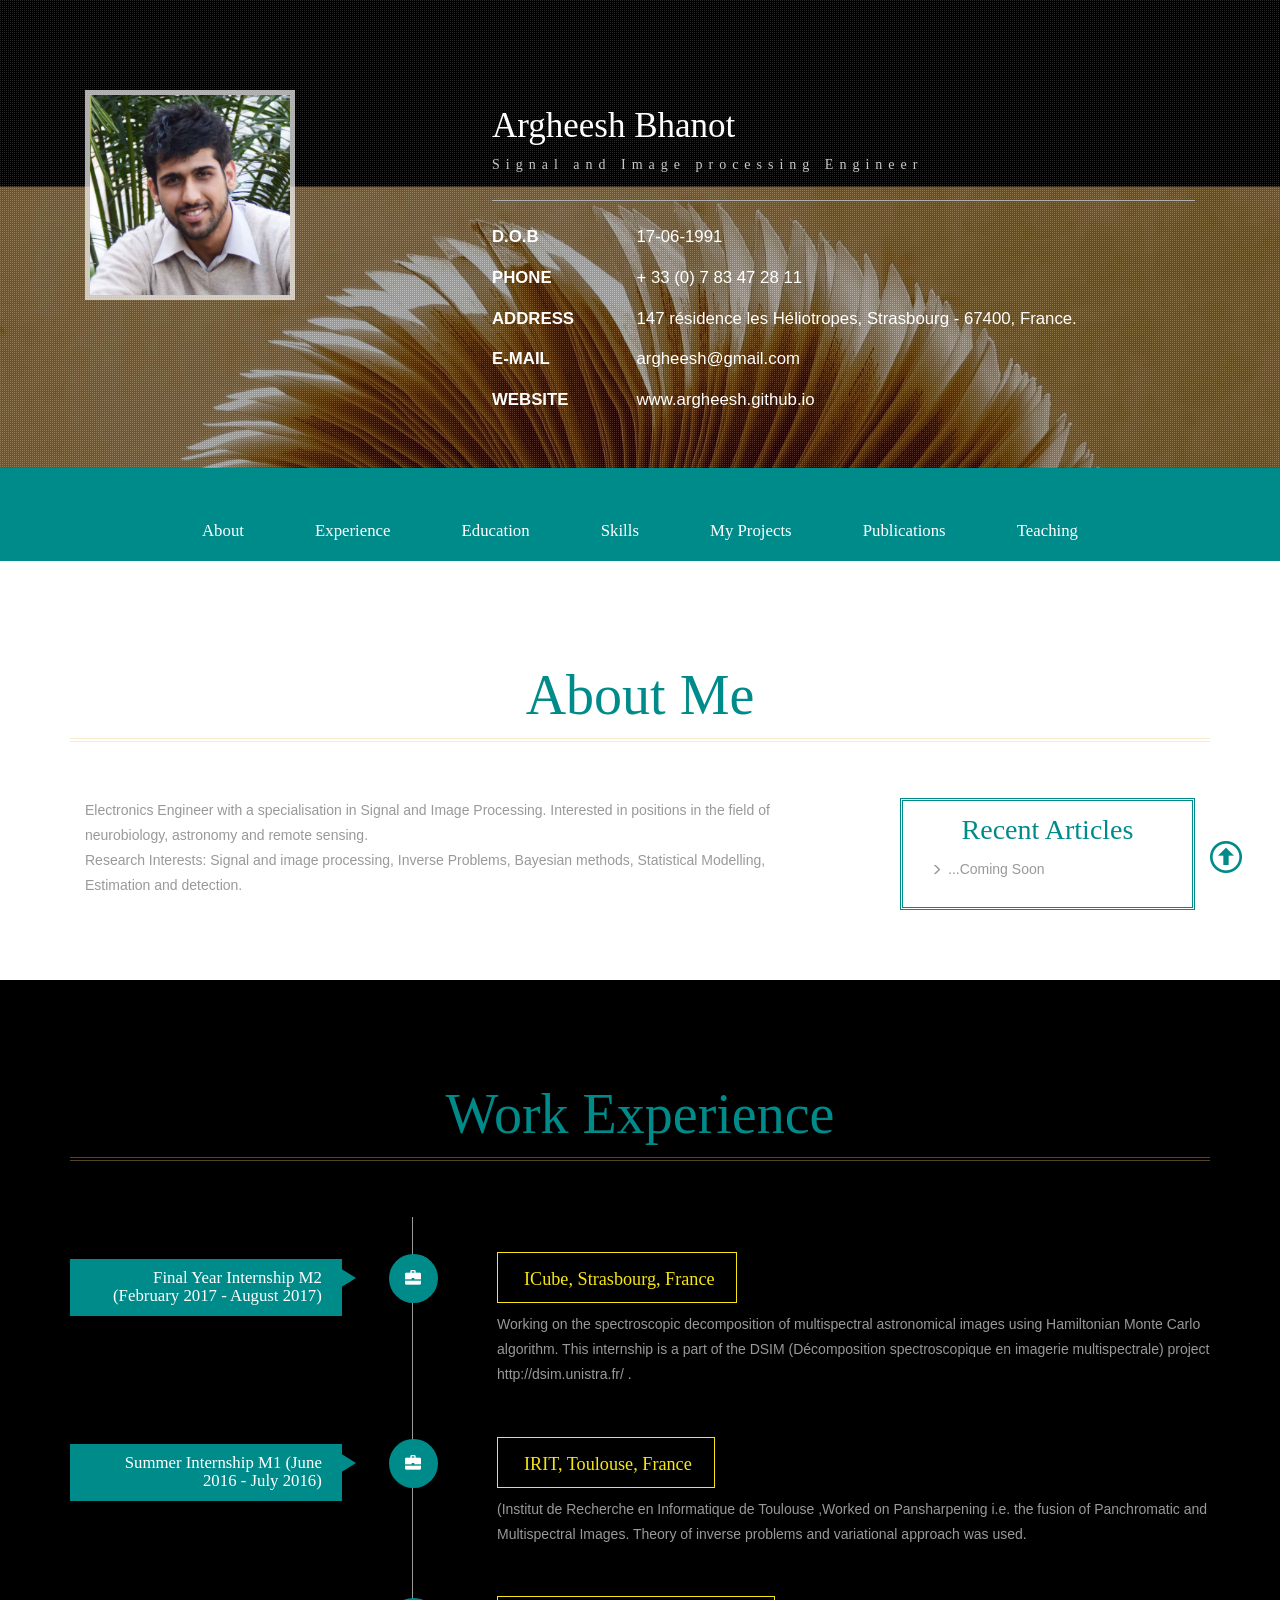
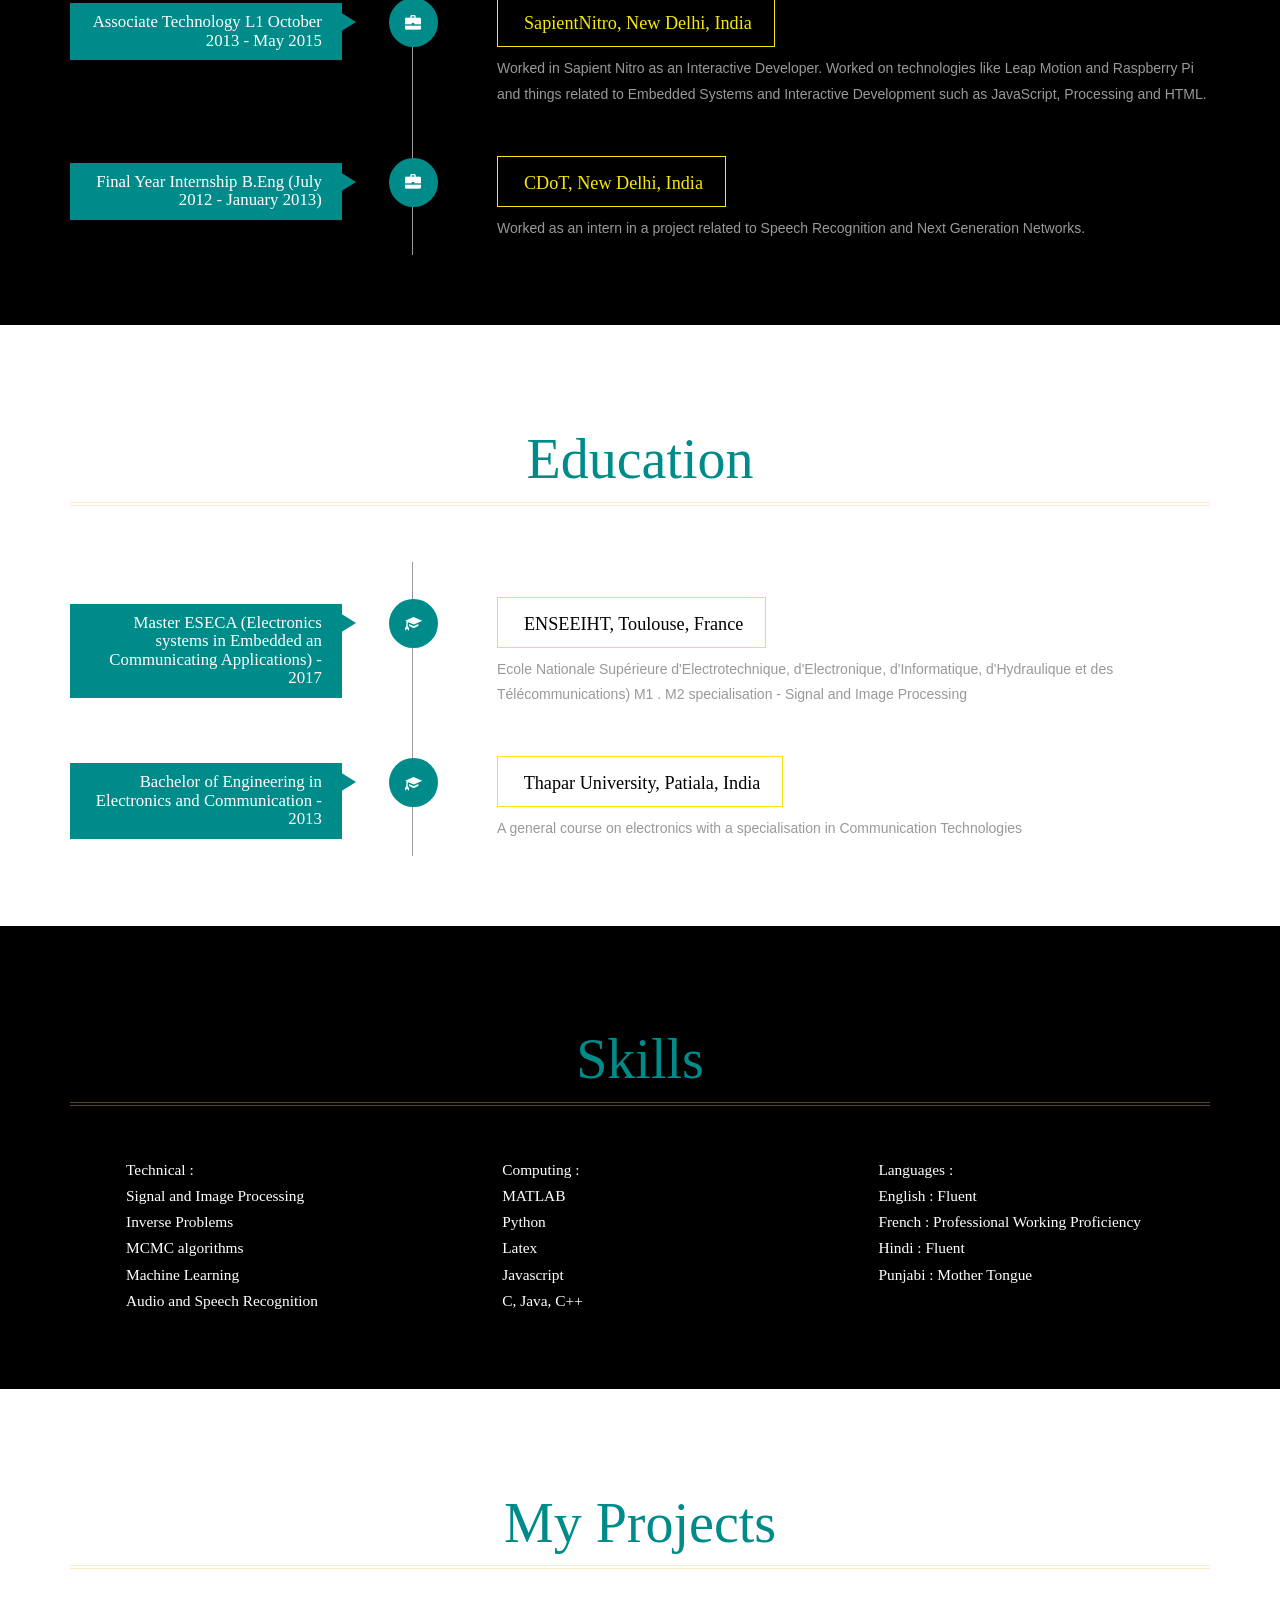
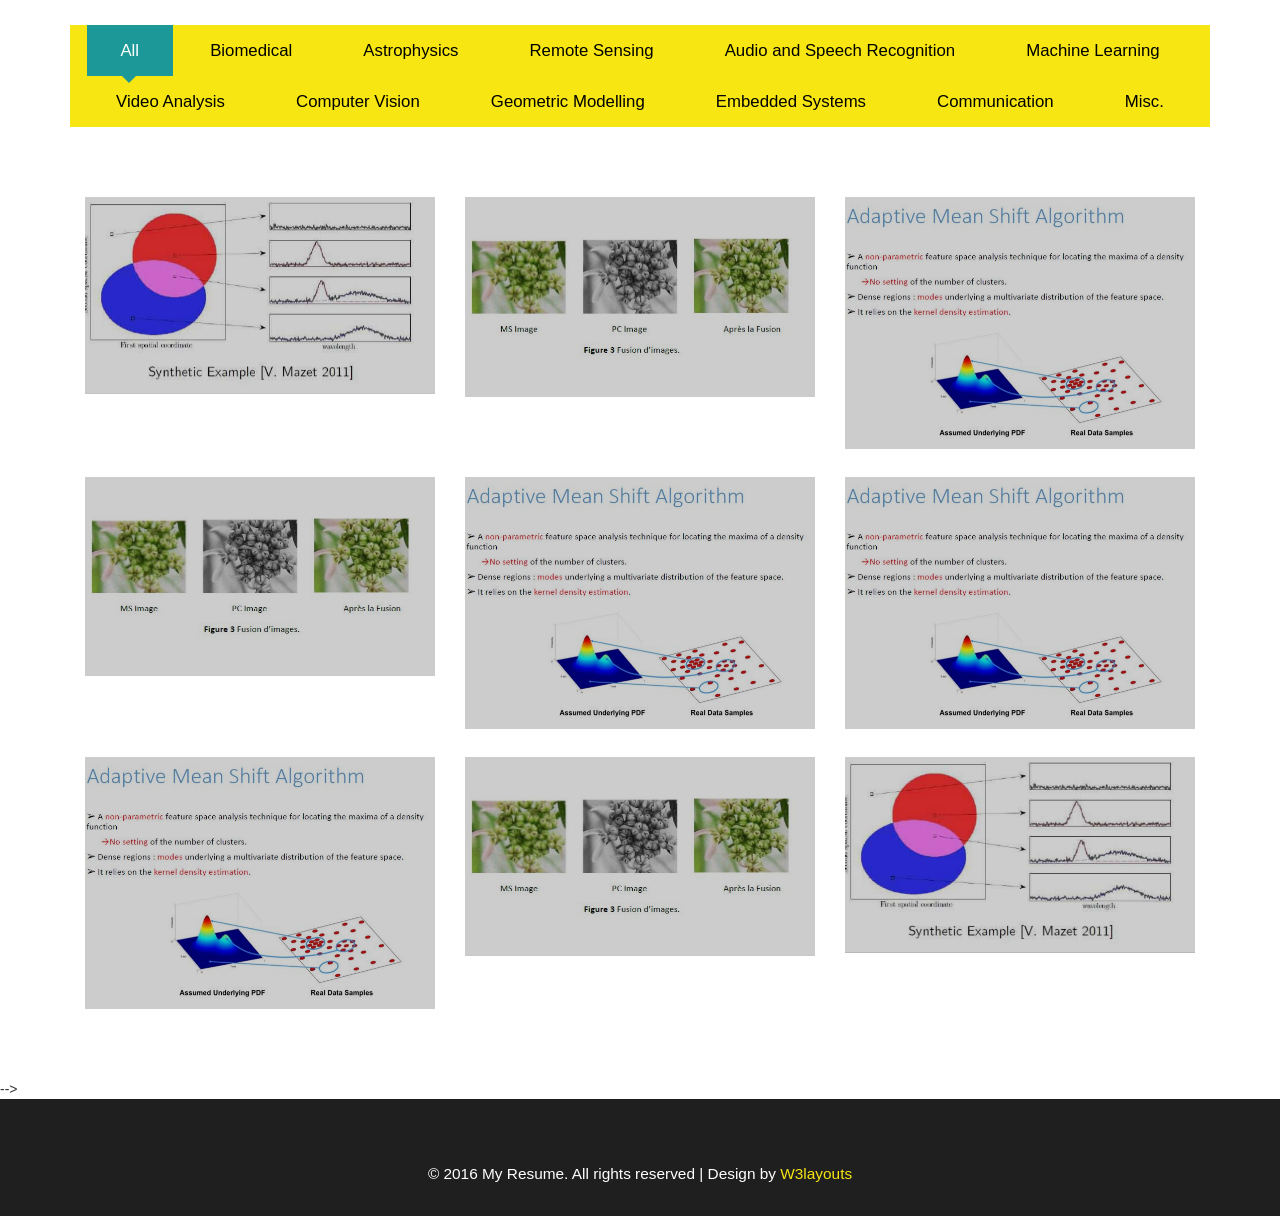
<file: index.html>
<!--
Author: W3layouts
Author URL: http://w3layouts.com
License: Creative Commons Attribution 3.0 Unported
License URL: http://creativecommons.org/licenses/by/3.0/
-->
<!DOCTYPE html>
<html><head>
<title>Argheesh Bhanot</title>
<!--mobile apps-->
<meta name="viewport" content="width=device-width, initial-scale=1">
<meta http-equiv="Content-Type" content="text/html; charset=utf-8">
<meta name="keywords" content="Resume Argheesh Bhanot">
<script type="application/x-javascript"> addEventListener("load", function() { setTimeout(hideURLbar, 0); }, false); function hideURLbar(){ window.scrollTo(0,1); } </script>
<!--mobile apps-->
<!--Custom Theme files-->
<link href="css/bootstrap.css" type="text/css" rel="stylesheet" media="all">
<link href="css/style.css" type="text/css" rel="stylesheet" media="all">
<link rel="stylesheet" href="css/swipebox.css">
<!--//Custom Theme files-->
<!--js-->
<script src="js/jquery-1.11.1.min.js"></script> 
<!-- //js -->
<!--web-fonts-->
<!-- <link href="//fonts.googleapis.com/css?family=Overlock:400,400italic,700,700italic,900,900italic" rel="stylesheet" type="text/css">
 --><!-- <link href="//fonts.googleapis.com/css?family=Roboto+Condensed:400,300,300italic,400italic,700,700italic" rel="stylesheet" type="text/css">
 --><!--//web-fonts-->
<!--start-smooth-scrolling-->
<script type="text/javascript" src="js/move-top.js"></script>
<!-- <script type="text/javascript" src="js/easing.js"></script>	
 --><script type="text/javascript">
		jQuery(document).ready(function($) {
			$(".scroll").click(function(event){		
				event.preventDefault();
				$('html,body').animate({scrollTop:$(this.hash).offset().top},1000);
			});
		});
</script>
<!--//end-smooth-scrolling-->
</head>
<body>
	<!--banner-->
	<div id="home" class="banner">
		<div class="banner-info">
			<div class="container">
				<div class="col-md-4 header-left">
					<img src="images/img1.JPG" alt="">
				</div>
				<div class="col-md-8 header-right">
					<h1>Argheesh Bhanot</h1>
					<h6>Signal and Image processing Engineer</h6>
					<ul class="address">
						<li>
							<ul class="address-text">
								<li><b>D.O.B</b></li>
								<li>17-06-1991</li>
							</ul>
						</li>
						<li>
							<ul class="address-text">
								<li><b>PHONE </b></li>
								<li>+ 33 (0) 7 83 47 28 11</li>
							</ul>
						</li>
						<li>
							<ul class="address-text">
								<li><b>ADDRESS </b></li>
								<li>147 résidence les Héliotropes, Strasbourg - 67400, France.</li>
							</ul>
						</li>
						<li>
							<ul class="address-text">
								<li><b>E-MAIL </b></li>
								<li><a href="mailto:argheesh@gmail.com"> argheesh@gmail.com</a></li>
							</ul>
						</li>
						<li>
							<ul class="address-text">
								<li><b>WEBSITE </b></li>
								<li><a href="http://argheesh.github.io">www.argheesh.github.io</a></li>
							</ul>
						</li>
					</ul>
				</div>
				<div class="clearfix"> </div>
			</div>
		</div>
	</div>
	<!--//banner-->
	<!--top-nav-->
	<div class="top-nav wow">
		<div class="container">
			<div class="navbar-header logo">
				<button type="button" class="navbar-toggle collapsed" data-toggle="collapse" data-target="#bs-example-navbar-collapse-1">
					Menu
				</button>
			</div>
			<!-- Collect the nav links, forms, and other content for toggling -->
			<div class="collapse navbar-collapse" id="bs-example-navbar-collapse-1">
				<div class="menu">
					<ul class="nav navbar">
						<li><a href="#about" class="scroll">About</a></li>
						<li><a href="#work" class="scroll">Experience</a></li>
						<li><a href="#education" class="scroll">Education</a></li>
						<li><a href="#skills" class="scroll">Skills</a></li>
						<li><a href="#projects" class="scroll">My Projects</a></li>
						<li><a href="/pages/publications.html" >Publications</a></li>
						<li><a href="/pages/teaching.html" >Teaching</a></li>
					</ul>
					<div class="clearfix"> </div>
				</div>
			</div>
		</div>
	</div>	
	<!--//top-nav-->
	<!--about-->
	<div id="about" class="about">
		<div class="container">
			<h3 class="title"> About Me</h3>
			<div class="col-md-8 about-left">
				<p> Electronics Engineer with a specialisation in Signal and Image Processing. Interested in positions in the field of neurobiology, astronomy and remote sensing. </p>
				<p>Research Interests: Signal and image processing, Inverse Problems, Bayesian methods, Statistical Modelling, Estimation and detection.</p>
			</div>
			<div class="col-md-4 about-right">
				<ul>
					<h5>Recent Articles</h5>
					<li><span class="glyphicon glyphicon-menu-right"></span>...Coming Soon</li>
				</ul>
				<div class="clearfix"> </div>
			</div>
			<div class="clearfix"> </div>
		</div>
	</div>
	<!--//about-->
	<!--work-experience-->
	<div id="work" class="work">
		<div class="container">
			<h3 class="title">Work Experience</h3>
			<div class="work-info"> 
				<div class="col-md-6 work-left" id = "col-md-6l"> 
					<h4>Final Year Internship M2 (February 2017 - August 2017)  </h4>
				</div>
				<div class="col-md-6 work-right" id = "col-md-6r"> 
					<h5><span class="glyphicon glyphicon-briefcase"> </span> ICube, Strasbourg, France</h5>
					<p>Working on the spectroscopic decomposition of multispectral astronomical images using Hamiltonian Monte Carlo algorithm. This internship is a part of the DSIM (Décomposition spectroscopique en imagerie multispectrale) project http://dsim.unistra.fr/ . </p>
				</div>
				<div class="clearfix"> </div>
			</div>
			<div class="work-info"> 
				<div class="col-md-6 work-left" id = "col-md-6l"> 
					<h4>Summer Internship M1 (June 2016 - July 2016) </h4>
				</div>
				<div class="col-md-6 work-right" id = "col-md-6r"> 
					<h5><span class="glyphicon glyphicon-briefcase"> </span> IRIT, Toulouse, France </h5>
					<p> (Institut de Recherche en Informatique de Toulouse ,Worked on Pansharpening i.e. the fusion of Panchromatic and Multispectral Images. Theory of inverse problems and variational approach was used. </p>
				</div>
				<div class="clearfix"> </div>
			</div>
			<div class="work-info"> 
				<div class="col-md-6 work-left" id = "col-md-6l"> 
					<h4>Associate Technology L1 October 2013 - May 2015 </h4>
				</div>
				<div class="col-md-6 work-right"  id = "col-md-6r"> 
					<h5><span class="glyphicon glyphicon-briefcase"> </span> SapientNitro, New Delhi, India </h5>
					<p>Worked in Sapient Nitro as an Interactive Developer. Worked on technologies like Leap Motion and Raspberry Pi and things related to Embedded Systems and Interactive Development such as JavaScript, Processing and HTML. </p>
				</div>
				<div class="clearfix"> </div>
			</div>
			<div class="work-info"> 
				<div class="col-md-6 work-left" id = "col-md-6l"> 
					<h4>Final Year Internship B.Eng (July 2012 - January 2013) </h4>
				</div>
				<div class="col-md-6 work-right"  id = "col-md-6r"> 
					<h5> <span class="glyphicon glyphicon-briefcase"></span> CDoT, New Delhi, India </h5>
					<p> Worked as an intern in a project related to Speech Recognition and Next Generation Networks. </p>
				</div>
				<div class="clearfix"> </div>
			</div>
		</div>
	</div>
	<!--//work-experience-->
	<!--education-->
	<div id="education" class="education">
		<div class="container">
			<h3 class="title">Education</h3>
			<div class="work-info"> 
				<div class="col-md-6 work-left" id = "col-md-6l"> 
					<h4>Master ESECA (Electronics systems in Embedded an Communicating Applications) - 2017</h4>
				</div>
				<div class="col-md-6 work-right"  id = "col-md-6r"> 
					<h5><span class="glyphicon glyphicon-education"> </span> ENSEEIHT, Toulouse, France </h5>
					<p> Ecole Nationale Supérieure d'Electrotechnique, d'Electronique, d'Informatique, d'Hydraulique et des Télécommunications) M1 . M2 specialisation - Signal and Image Processing </p>
				</div>
				<div class="clearfix"> </div>
			</div>
			<div class="work-info"> 
				<div class="col-md-6 work-left" id = "col-md-6l"> 
					<h4> Bachelor of Engineering in Electronics and Communication - 2013 </h4>
				</div>
				<div class="col-md-6 work-right"  id = "col-md-6r"> 
					<h5> <span class="glyphicon glyphicon-education"></span> Thapar University, Patiala, India</h5>
					<p>A general course on electronics with a specialisation in Communication Technologies</p>
				</div>
				<div class="clearfix"> </div>
			</div>
		</div>
	</div>
	<!--//education-->
	<!--skills-->
	<div id="skills" class="skills">
		<div class="container">
			<h3 class="title">Skills</h3>
			<div class="skills-info">
				<div class="col-md-6 bar-grids">
				
	 				<h6>Technical :</h6> 
						<h6>Signal and Image Processing</h6>
						<h6>Inverse Problems</h6>
						<h6>MCMC algorithms</h6>
						<h6>Machine Learning</h6>
						<h6>Audio and Speech Recognition</h6>
					
				
		<!--			<h6>Image Processing <span> 70% </span></h6>
					<div class="progress">
						<div class="progress-bar progress-bar-striped active" style="width: 70%">
						</div>
					</div>
					<h6>Embedded Systems<span>90% </span></h6>
					<div class="progress">
						<div class="progress-bar progress-bar-striped active" style="width: 90%">
						</div>
					</div>
					<h6>Inverse Problems <span> 75% </span></h6>
					<div class="progress">
						<div class="progress-bar progress-bar-striped active" style="width: 75%">
						</div>
					</div> -->
				</div>
				<div class="col-md-6 bar-grids">
		<!-- 			<h6>Matlab <span> 85% </span></h6>
					<div class="progress">
						<div class="progress-bar progress-bar-striped active" style="width: 85%">
						</div>
					</div>
					<h6>Python<span> 95% </span></h6>
					<div class="progress">
						<div class="progress-bar progress-bar-striped active" style="width: 95%">
						</div>
					</div>
					<h6>Javascript<span>80% </span></h6>
					<div class="progress">
						<div class="progress-bar progress-bar-striped active" style="width: 80%">
						</div>
					</div>
					<h6>Speech Processing<span> 60% </span></h6>
					<div class="progress">
						<div class="progress-bar progress-bar-striped active" style="width: 60%">
						</div>
					</div> -->
					<h6>Computing :</h6> 
						<h6>MATLAB</h6>
						<h6>Python</h6>
						<h6>Latex</h6>
						<h6>Javascript</h6>
						<h6>C, Java, C++</h6>
					
				</div>				
				<div class="col-md-6 bar-grids">
				<h6>Languages :</h6> 
						<h6>English : Fluent</h6>
						<h6>French : Professional Working Proficiency</h6>
						<h6>Hindi : Fluent</h6>
						<h6>Punjabi : Mother Tongue</h6>
					
				</div>
				<div class="clearfix"> </div>
			</div>
		</div>
	</div>
	<!--//education-->
	<!--portfolio-->
	<div id="projects" class="portfolio">
		<div class="container">
			<h3 class="title wow zoomInLeft animated" data-wow-delay=".5s">My Projects</h3>
			<div class="sap_tabs">			
				<div id="horizontalTab" style="display: block; width: 100%; margin: 0px;">
					<ul class="resp-tabs-list wow fadeInUp animated" data-wow-delay=".7s">
						<li class="resp-tab-item resp-tab-active" aria-controls="tab_item-0" role="tab"><span>All</span></li>
						<li class="resp-tab-item" aria-controls="tab_item-1" role="tab"><span>Biomedical</span></li>
						<li class="resp-tab-item" aria-controls="tab_item-2" role="tab"><span>Astrophysics</span></li>
						<li class="resp-tab-item" aria-controls="tab_item-3" role="tab"><span>Remote Sensing</span></li>
						<li class="resp-tab-item" aria-controls="tab_item-4" role="tab"><span>Audio and Speech Recognition</span></li>		
						<li class="resp-tab-item" aria-controls="tab_item-5" role="tab"><span>Machine Learning</span></li>						
						<li class="resp-tab-item" aria-controls="tab_item-6" role="tab"><span>Video Analysis</span></li>			
						<li class="resp-tab-item" aria-controls="tab_item-7" role="tab"><span>Computer Vision</span></li>				
						<li class="resp-tab-item" aria-controls="tab_item-8" role="tab"><span>Geometric Modelling</span></li>						
						<li class="resp-tab-item" aria-controls="tab_item=9" role="tab"><span>Embedded Systems</span></li>
						<li class="resp-tab-item" aria-controls="tab_item-10" role="tab"><span>Communication</span></li>
						<li class="resp-tab-item" aria-controls="tab_item-10" role="tab"><span>Misc.</span></li>
					</ul>	
					<div class="clearfix"> </div>	
					<div class="resp-tabs-container">
						<h2 class="resp-accordion resp-tab-active" role="tab" aria-controls="tab_item-0"><span class="resp-arrow"></span>All</h2><div class="tab-1 resp-tab-content resp-tab-content-active" style="display:block" aria-labelledby="tab_item-0">
							<div class="tab_img">
								<div class="col-md-4 portfolio-grids">
									<div class="grid">
										<a href="images/g1.JPG" class="swipebox" title="Lorem ipsum dolor sit amet, consectetur adipiscing elit. Duis maximus tortor diam, ac lobortis justo rutrum quis. Praesent non purus fermentum, eleifend velit non">
											<img src="images/g1.JPG" alt="" class="img-responsive">
											<div class="figcaption">
												<h3>My<span> Project</span></h3>
												<p>Details to be added...</p>
											</div>
										</a>	
									</div>
								</div>
								<div class="col-md-4 portfolio-grids">
									<div class="grid effect-sarah">
										<a href="images/g2.JPG" class="swipebox" title="Lorem ipsum dolor sit amet, consectetur adipiscing elit. Duis maximus tortor diam, ac lobortis justo rutrum quis. Praesent non purus fermentum, eleifend velit non">
											<img src="images/g2.JPG" alt="" class="img-responsive">
											<div class="figcaption">
												<h3>My<span> Project</span></h3>
												<p>Details to be added...</p>
											</div>
										</a>	
									</div>
								</div>
								<div class="col-md-4 portfolio-grids">
									<div class="grid">
										<a href="images/g3.JPG" class="swipebox" title="Lorem ipsum dolor sit amet, consectetur adipiscing elit. Duis maximus tortor diam, ac lobortis justo rutrum quis. Praesent non purus fermentum, eleifend velit non">
											<img src="images/g3.JPG" alt="" class="img-responsive">
											<div class="figcaption">
												<h3>My<span> Project</span></h3>
												<p>Details to be added...</p>
											</div>
										</a>	
									</div>
								</div>
								<div class="col-md-4 portfolio-grids">
									<div class="grid">
										<a href="images/g4.JPG" class="swipebox" title="Lorem ipsum dolor sit amet, consectetur adipiscing elit. Duis maximus tortor diam, ac lobortis justo rutrum quis. Praesent non purus fermentum, eleifend velit non">
											<img src="images/g4.JPG" alt="" class="img-responsive">
											<div class="figcaption">
												<h3>My<span> Project</span></h3>
												<p>Details to be added...</p>
											</div>
										</a>	
									</div>
								</div>
								<div class="col-md-4 portfolio-grids">
									<div class="grid">
										<a href="images/g5.JPG" class="swipebox" title="Lorem ipsum dolor sit amet, consectetur adipiscing elit. Duis maximus tortor diam, ac lobortis justo rutrum quis. Praesent non purus fermentum, eleifend velit non">
											<img src="images/g5.JPG" alt="" class="img-responsive">
											<div class="figcaption">
												<h3>My<span> Project</span></h3>
												<p>Details to be added...</p>
											</div>
										</a>	
									</div>
								</div>
								<div class="col-md-4 portfolio-grids">
									<div class="grid">
										<a href="images/g6.JPG" class="swipebox" title="Lorem ipsum dolor sit amet, consectetur adipiscing elit. Duis maximus tortor diam, ac lobortis justo rutrum quis. Praesent non purus fermentum, eleifend velit non">
											<img src="images/g6.JPG" alt="" class="img-responsive">
											<div class="figcaption">
												<h3>My<span> Project</span></h3>
												<p>Details to be added...</p>
											</div>
										</a>	
									</div>
								</div>
								<div class="col-md-4 portfolio-grids">
									<div class="grid">
										<a href="images/g7.JPG" class="swipebox" title="Lorem ipsum dolor sit amet, consectetur adipiscing elit. Duis maximus tortor diam, ac lobortis justo rutrum quis. Praesent non purus fermentum, eleifend velit non">
											<img src="images/g7.JPG" alt="" class="img-responsive">
											<div class="figcaption">
												<h3>My<span> Project</span></h3>
												<p>Details to be added...</p>
											</div>
										</a>	
									</div>
								</div>
								<div class="col-md-4 portfolio-grids">
									<div class="grid">
										<a href="images/g8.JPG" class="swipebox" title="Lorem ipsum dolor sit amet, consectetur adipiscing elit. Duis maximus tortor diam, ac lobortis justo rutrum quis. Praesent non purus fermentum, eleifend velit non">
											<img src="images/g8.JPG" alt="" class="img-responsive">
											<div class="figcaption">
												<h3>My<span> Project</span></h3>
												<p>Details to be added...</p>
											</div>
										</a>	
									</div>
								</div>
								<div class="col-md-4 portfolio-grids">
									<div class="grid">
										<a href="images/g9.JPG" class="swipebox" title="Lorem ipsum dolor sit amet, consectetur adipiscing elit. Duis maximus tortor diam, ac lobortis justo rutrum quis. Praesent non purus fermentum, eleifend velit non">
											<img src="images/g9.JPG" alt="" class="img-responsive">
											<div class="figcaption">
												<h3>My<span> Project</span></h3>
												<p>Details to be added...</p>
											</div>
										</a>	
									</div>
								</div>
								<div class="clearfix"> </div>
							</div>
						</div>
						<h2 class="resp-accordion" role="tab" aria-controls="tab_item-1"><span class="resp-arrow"></span>Html</h2><div class="tab-1 resp-tab-content" aria-labelledby="tab_item-1">
							<div class="tab_img">
								<div class="col-md-4 portfolio-grids">
									<div class="grid">
										<a href="images/g5.JPG" class="swipebox" title="Lorem ipsum dolor sit amet, consectetur adipiscing elit. Duis maximus tortor diam, ac lobortis justo rutrum quis. Praesent non purus fermentum, eleifend velit non">
											<img src="images/g5.JPG" alt="" class="img-responsive">
											<div class="figcaption">
												<h3>My<span> Project</span></h3>
												<p>Details to be added...</p>
											</div>
										</a>	
									</div>
								</div>
								<div class="col-md-4 portfolio-grids">
									<div class="grid">
										<a href="images/g6.JPG" class="swipebox" title="Lorem ipsum dolor sit amet, consectetur adipiscing elit. Duis maximus tortor diam, ac lobortis justo rutrum quis. Praesent non purus fermentum, eleifend velit non">
											<img src="images/g6.JPG" alt="" class="img-responsive">
											<div class="figcaption">
												<h3>My<span> Project</span></h3>
												<p>Details to be added...</p>
											</div>
										</a>	
									</div>
								</div>
								<div class="col-md-4 portfolio-grids">
									<div class="grid">
										<a href="images/g7.JPG" class="swipebox" title="Lorem ipsum dolor sit amet, consectetur adipiscing elit. Duis maximus tortor diam, ac lobortis justo rutrum quis. Praesent non purus fermentum, eleifend velit non">
											<img src="images/g7.JPG" alt="" class="img-responsive">
											<div class="figcaption">
												<h3>My<span> Project</span></h3>
												<p>Details to be added...</p>
											</div>
										</a>	
									</div>
								</div>
								<div class="clearfix"> </div>
							</div>
						</div>
						<h2 class="resp-accordion" role="tab" aria-controls="tab_item-2"><span class="resp-arrow"></span> Photoshop</h2><div class="tab-1 resp-tab-content" aria-labelledby="tab_item-2">
							<div class="tab_img">
								<div class="col-md-4 portfolio-grids">
									<div class="grid">
										<a href="images/g3.JPG" class="swipebox" title="Lorem ipsum dolor sit amet, consectetur adipiscing elit. Duis maximus tortor diam, ac lobortis justo rutrum quis. Praesent non purus fermentum, eleifend velit non">
											<img src="images/g3.JPG" alt="" class="img-responsive">
											<div class="figcaption">
												<h3>My<span> Project</span></h3>
												<p>Details to be added...</p>
											</div>
										</a>	
									</div>
								</div>
								<div class="col-md-4 portfolio-grids">
									<div class="grid">
										<a href="images/g1.JPG" class="swipebox" title="Lorem ipsum dolor sit amet, consectetur adipiscing elit. Duis maximus tortor diam, ac lobortis justo rutrum quis. Praesent non purus fermentum, eleifend velit non">
											<img src="images/g1.JPG" alt="" class="img-responsive">
											<div class="figcaption">
												<h3>My<span> Project</span></h3>
												<p>Details to be added...</p>
											</div>
										</a>	
									</div>
								</div>
								<div class="col-md-4 portfolio-grids">
									<div class="grid">
										<a href="images/g9.JPG" class="swipebox" title="Lorem ipsum dolor sit amet, consectetur adipiscing elit. Duis maximus tortor diam, ac lobortis justo rutrum quis. Praesent non purus fermentum, eleifend velit non">
											<img src="images/g9.JPG" alt="" class="img-responsive">
											<div class="figcaption">
												<h3>My<span> Project</span></h3>
												<p>Details to be added...</p>
											</div>
										</a>	
									</div>
								</div>
								<div class="clearfix"> </div>
							</div>
						</div>
						<h2 class="resp-accordion" role="tab" aria-controls="tab_item-3"><span class="resp-arrow"></span>Wordpress</h2><div class="tab-1 resp-tab-content" aria-labelledby="tab_item-3">
							<div class="tab_img">
								<div class="col-md-4 portfolio-grids">
									<div class="grid">
										<a href="images/g2.JPG" class="swipebox" title="Lorem ipsum dolor sit amet, consectetur adipiscing elit. Duis maximus tortor diam, ac lobortis justo rutrum quis. Praesent non purus fermentum, eleifend velit non">
											<img src="images/g2.JPG" alt="" class="img-responsive">
											<div class="figcaption">
												<h3>My<span> Project</span></h3>
												<p>Details to be added...</p>
											</div>
										</a>	
									</div>
								</div>
								<div class="col-md-4 portfolio-grids">
									<div class="grid">
										<a href="images/g4.JPG" class="swipebox" title="Lorem ipsum dolor sit amet, consectetur adipiscing elit. Duis maximus tortor diam, ac lobortis justo rutrum quis. Praesent non purus fermentum, eleifend velit non">
											<img src="images/g4.JPG" alt="" class="img-responsive">
											<div class="figcaption">
												<h3>My<span> Project</span></h3>
												<p>Details to be added...</p>
											</div>
										</a>	
									</div>
								</div>
								<div class="col-md-4 portfolio-grids">
									<div class="grid">
										<a href="images/g8.JPG" class="swipebox" title="Lorem ipsum dolor sit amet, consectetur adipiscing elit. Duis maximus tortor diam, ac lobortis justo rutrum quis. Praesent non purus fermentum, eleifend velit non">
											<img src="images/g8.JPG" alt="" class="img-responsive">
											<div class="figcaption">
												<h3>My<span> Project</span></h3>
												<p>Details to be added...</p>
											</div>
										</a>	
									</div>
								</div>
								<div class="clearfix"> </div>
							</div>
						</div>
					</div>
				</div>
			</div>
			<!--ResponsiveTabs-->
			<script src="js/easyResponsiveTabs.js" type="text/javascript"></script>
			<script type="text/javascript">
				$(document).ready(function () {
					$('#horizontalTab').easyResponsiveTabs({
						type: 'default', //Types: default, vertical, accordion           
						width: 'auto', //auto or any width like 600px
						fit: true   // 100% fit in a container
					});
				});		
			</script>
			<!--//ResponsiveTabs-->
			<!-- swipe box js -->
			<script src="js/jquery.swipebox.min.js"></script> 
				<script type="text/javascript">
					jQuery(function($) {
						$(".swipebox").swipebox();
					});
			</script>
			<!-- //swipe box js -->
		</div>
	</div>
	<!--//portfolio-->
	<!-- 
<!--contact -->
	<!-- <div class="welcome contact" id="contact">
		<div class="container">
			<h3 class="title">Contact Us</h3>
			<div class="contact-row">
				<div class="col-md-6 contact-left">
					<iframe src="https://www.google.com/maps/embed?pb=!1m18!1m12!1m3!1d250261.21285550427!2d-60.42919264432581!3d46.13039392716506!2m3!1f0!2f0!3f0!3m2!1i1024!2i768!4f13.1!3m3!1m2!1s0x4b67ef033cc4082f%3A0xbf0517bb7d9ecd34!2sNorth+Sydney%2C+NS%2C+Canada!5e0!3m2!1sen!2sin!4v1460613320469"></iframe>
				</div>
				<div class="col-md-6 contact-right">
					<div class="address-left">
						<p>756 global Place, North Sydney,<br> FA-2305,Canada </p>
					</div>
					<div class="address-right">
						<p>Call us :  +00 111 222 3333</p>
						<p>E-mail : <a href="mailto:info@example.com">mail@example.com</a></p>
					</div>
					<div class="clearfix"></div>
					<div class="contact-form">
						<form action="#" method="post">
							<input type="text" name="Name" placeholder="Name" required="">
							<input class="email" name="Email" type="text" placeholder="Email" required="">
							<input class="phone" name="phone" type="text" placeholder="Phone" required="">
							<textarea name="Message" placeholder="Message" required=""></textarea>
							<input type="submit" value="SUBMIT">
						</form>
					</div>
				</div>
				<div class="clearfix"></div>
			</div>
		</div>
	</div> -->
	<!--//contact --> -->
	<!--footer-->
	<div class="footer">
		<div class="container">
			<p>© 2016 My Resume. All rights reserved | Design by <a href="http://w3layouts.com">W3layouts</a></p>
		</div>
	</div>
	<!--//footer-->
	<!--smooth-scrolling-of-move-up-->
	<!-- <script type="text/javascript">
		$(document).ready(function() {
		
			var defaults = {
				containerID: 'toTop', // fading element id
				containerHoverID: 'toTopHover', // fading element hover id
				scrollSpeed: 1200,
				easingType: 'linear' 
			};
			
			$().UItoTop({ easingType: 'easeOutQuart' });
			
		});
	</script> -->
	<!--//smooth-scrolling-of-move-up-->
	<!-- Bootstrap core JavaScript
    ================================================== -->
    <!-- Placed at the end of the document so the pages load faster -->
<!--     <script src="js/bootstrap.js"></script>
 --> 
<a href="#" id="toTop" style="display: inline;"><span id="toTopHover"></span>To Top</a></body></html>
</file>
<file: css/style.css>
/*--
Author: W3layouts
Author URL: http://w3layouts.com
License: Creative Commons Attribution 3.0 Unported
License URL: http://creativecommons.org/licenses/by/3.0/
--*/
body{
	margin:0;
	font-family: 'Roboto Condensed', sans-serif;
	background: #fff;
}
body a{
	transition: 0.5s all;
	-webkit-transition: 0.5s all;
	-moz-transition: 0.5s all;
	-o-transition: 0.5s all;
	-ms-transition: 0.5s all;
	text-decoration:none;
}
h1,h2,h3,h4,h5,h6{
	margin:0;	
	font-family: 'Overlock', cursive;
}
p{
	margin:0;
}
ul,label{
	margin:0;
	padding:0;
}
body a:hover{
	text-decoration:none;
}
/*--baner--*/
.banner {
	background:url(../images/a.jpg)no-repeat center 0px;
	-webkit-background-size:cover;
	background-size:cover;
	-moz-background-size:cover;
	position: relative;
}
.banner-info{
	background: url(../images/dott.png)repeat 0px 0px;
	padding: 4em 0;
}
.header-left img {
    width: 60%;
    border: 5px solid rgba(255, 255, 255, 0.68);
}
.header-right {
    padding-left: 3em;
}
.header-right h1 {
    font-size: 2.5em;
    color: #fff;
    margin: 0.5em 0 0;
}
.header-right h2 {
    font-size: 1.2em;
    color: #000;
    background: #F3E000;
    display: inline-block;
    padding: .5em 1.5em;
    position: relative;
}
.header-right h2:before {
    width: 0;
    height: 0;
    position: absolute;
    content: '';
    bottom: -9px;
    left: 12px;
    border-style: solid;
    border-width: 10px 10px 0 10px;
    border-color: #F3E000 transparent transparent transparent;
}
.header-right h6 {
    font-size: 1em;
    color: #C7C7C7;
    margin-top: 0.8em;
    letter-spacing: 6px;
}
ul.address {
    margin-top: 2em;
    border-top: 1px solid #AFAFAF;
    padding-top: 0.5em;
}
ul.address li {
    display: block;
}
ul.address li ul.address-text li {
    display: inline-block;
    font-size: 1.2em;
    color: #fff;
    margin-top: 1em;
	font-weight: 100;
}
ul.address li ul.address-text li:nth-child(1){
	width: 20%;
}
ul.address li ul.address-text li a {
    color: #fff;
	text-decoration:none;
}
ul.address li ul.address-text li a:hover{
    color: #0FF;
}
/*--//banner-top--*/
/*--top-nav--*/
.top-nav {
    background: #008B8B;
}
.nav > li {
    display: inline-block;
}
ul.nav.navbar {
    margin: 0;
    text-align: center;
}
ul.nav.navbar li a {
    color: #fff;
    padding: 1em 2em;
    font-size: 1.2em;
    font-family: 'Overlock', cursive;
}
ul.nav.navbar li a:hover,ul.nav.navbar li a.active,ul.nav.navbar li a:focus{
    color: #008B8B;
    background: #fff;
	-webkit-transform: scale(0.8);
	-moz-transform: scale(0.8);
    transform: scale(0.8);
	-o-transform: scale(0.8);
	-ms-transform: scale(0.8);
}
/*--//top-nav--*/
/*--about--*/
.about,.work,.education,.skills,.portfolio,.contact{
	padding:6em 0;
}
h3.title {
    font-size: 4em;
    text-align: center;
    color: #008B8B;
    border-bottom: 4px double rgba(247, 197, 106, 0.35);
    padding-bottom: 0.2em;
	margin-bottom: 1em;
}
p {
    font-size: 1em;
    color: #999;
    line-height: 1.8em;
}
.about-right {
    padding-left: 5em;
}
.about-right ul {
    border: 3px double #008B8B;
    padding: 1em 2em;
}
.about-right h5 {
    font-size: 2em;
    text-align: center;
    color: #008B8B;
}
.about-right ul li {
    display: block;
    color: #999;
    margin: 1em 0;
	font-size:1em;
}
.about-right ul li span.glyphicon {
    font-size: 0.8em;
	margin-right: 6px;
}
/*--//about--*/
/*--work--*/
.work {
    background: #000;
}
.work-left {
    text-align: right;
    padding: 3em 5em 0 0;
}
.work-right {
    border-left: 1px solid #999;
    padding: 2.5em 0 2em 6em;
}
.work-info h4 {
    font-size: 1.2em;
    background: darkcyan;
    display: inline-block;
    padding: .6em 1.2em;
    color: #fff;
	position:relative;
}
.work-info h4:before {
    width: 0;
    height: 0;
    position: absolute;
	/*-- w3layouts --*/
    content: '';
    top: 9px;
    right: -14px;
    border-style: solid;
    border-width: 10px 0 10px 16px;
    border-color: transparent transparent transparent rgb(0, 139, 139);
}
.work-info h5 {
    font-size: 1.3em;
    color: #F7E612;
    margin-bottom: .5em;
    border: 1px solid #F7E612;
    display: inline-block;
    padding: 0 1.2em;
}
.work-info h5 span.glyphicon {
    font-size: 0.9em;
    color: #fff;
    background: #008B8B;
    padding: 1em;
    -webkit-border-radius: 70%;
    -moz-border-radius: 70%;
    border-radius: 70%;
    -webkit-transition: .5s all;
    -moz-transition: .5s all;
    transition: .5s all;
    -webkit-transform: scale(1);
    -moz-transform: scale(1);
    transform: scale(1);
    -o-transform: scale(1);
    -ms-transform: scale(1);
}
.work-right h5 span.glyphicon {
    margin-right: 5em;
    margin-left: -8em;
}
.work-left2 h5 span.glyphicon {
    margin-left: 4em;
    margin-right: -7.3em;
    z-index: 9;
}
.work-right.work-right2 {
    min-height: 210px;
    float: right;
}
.work-right.work-right2 h4:before {
    left: -14px;
	-webkit-transform: rotate(180deg);
	-moz-transform: rotate(180deg);
	/*-- agileits --*/
    transform: rotate(180deg);
	-o-transform: rotate(180deg);
	-ms-transform: rotate(180deg);
}
.work-right.work-right2 h4 {
    margin-top: 0.8em;
}
.work-info:hover h5 span.glyphicon {
    color: #F7E612;
	-webkit-transform: scale(1.2);
	-moz-transform: scale(1.2);
    transform: scale(1.2);
	-o-transform: scale(1.2);
	-ms-transform: scale(1.2);
}
/*--//work--*/
/*--education--*/
.education .work-info h5 {
    color: #000;
}
/*--//education--*/
/*--skills--*/
.skills{
	background:#000;
}
.bar-grids {
    padding: 0 4em;
}
.progress {
    height: 10px;
    margin-bottom: 2.2em;
    background-color: #2F2C06;
}
.progress-bar { 
    background-color: #766E04;
}
.bar-grids h6 {
    font-size: 1.1em;
    color: #fff;
    margin-bottom: 0.6em;
}
.bar-grids h6 span {
    float: right;
    font-size: 0.9em;
}
/*--//skills--*/
/*--portfolio--*/
/*--SAP--*/
ul.resp-tabs-list {  
/*-- w3layouts --*/
background: #F7E612;
}
.sap_tabs{
	clear:both;
	padding: 0;
}
.tab_box{
	background:#fd926d;
	padding: 2em;
}
.top1{
	margin-top: 2%;
}
.resp-tabs-list {
    list-style: none;
    margin: 0 auto 3em;
    text-align: center;
}
.resp-tab-item {
    color: #000;
    font-size: 1.2em;
    cursor: pointer;
    display: inline-block;
    list-style: none;
    outline: none;
    -webkit-transition: all 0.5s;
    -moz-transition: all 0.5s;
    -ms-transition: all 0.5s;
    -o-transition: all 0.5s;
    transition: all 0.5s;
    padding: 0.8em 2em;
    font-weight: 400;
	position:relative;
}
.resp-tab-item:hover{
    color: #1D9898;
}
.resp-tab-active,.resp-tab-active:hover{
    text-shadow: none;
    color: #fff;
    background: #1D9898;
}
.resp-tab-active:before {
    width: 0;
    height: 0;
    position: absolute;
    content: '';
    bottom: -7px;
    left: 41%;
	/*-- agileits --*/
    border-style: solid;
    border-width: 7px 7px 0 7px;
    border-color: #1D9898 transparent transparent transparent;
}
.resp-tabs-container {
	padding: 0px;
	clear: left;	
}
h2.resp-accordion {
	cursor: pointer;
	padding: 5px;
	display: none;
}
.resp-tab-content {
	display: none;
}
.resp-content-active, .resp-accordion-active {
   display: block;
}
/*--//SAP--*/
/*--img-hover--*/
.portfolio-grids {
    margin-top: 2em;
}
.grid {
	position: relative;
	overflow:hidden;
	background: #000;
}
.grid img {
	opacity: 0.8;
}
.grid .figcaption {
    padding: 2em 2.5em;
    color: #fff;
    -webkit-backface-visibility: hidden;
    backface-visibility: hidden;
}
.grid .figcaption::before,
.grid .figcaption::after {
	pointer-events: none;
}

.grid .figcaption{
	position: absolute;
	top: 0;
	left: 0;
	width: 100%;
	height: 100%;
}

/* Anchor will cover the whole item by default */

.grid img {
	max-width: none;
	width: 100%;
	width: -webkit-calc(100% + 20px);
	width: calc(100% + 20px);
	-webkit-transition: opacity 0.35s, -webkit-transform 0.35s;
	-moz-transition: opacity 0.35s, -moz-transform 0.35s;
	transition: opacity 0.35s, transform 0.35s;
	-webkit-transform: translate3d(-10px,0,0);
	-moz-transform: translate3d(-10px,0,0);
	transform: translate3d(-10px,0,0);
	-o-transform: translate3d(-10px,0,0);
	-ms-transform: translate3d(-10px,0,0);
	-webkit-backface-visibility: hidden;
	backface-visibility: hidden;
}
.grid:hover img {
	-moz-opacity: 0.5;
	opacity: 0.5;
	-webkit-transform: translate3d(0,0,0);
	-moz-transform: translate3d(0,0,0);
	transform: translate3d(0,0,0);
	-o-transform: translate3d(0,0,0);
	-ms-transform: translate3d(0,0,0);	
}
.grid .figcaption {
	text-align: left;
}
.grid h3 {
    position: relative;
    overflow: hidden;
    padding: 0.5em 0;
	-moz-opacity: 0;
    opacity: 0;
    text-transform: uppercase;
    font-size: 2em;
    color: #fff;
}
.grid h3 span {
    font-weight: 800;
    margin-left: 5px;
}
.grid h3::after {
	position: absolute;
	bottom: 0;
	left: 0;
	width: 100%;
	height: 2px;
	background: #fff;
	content: '';
	-webkit-transition: -webkit-transform 0.35s;
	-moz-transition: transform 0.35s;
	transition: transform 0.35s;
	-webkit-transform: translate3d(-100%,0,0);
	-moz-transform: translate3d(-100%,0,0);
	transform: translate3d(-100%,0,0);
	-o-transform: translate3d(-100%,0,0);
	-ms-transform: translate3d(-100%,0,0);
}
.grid:hover h3::after {
	-webkit-transform: translate3d(0,0,0);
	-moz-transform: translate3d(0,0,0);
	transform: translate3d(0,0,0);
	-o-transform: translate3d(0,0,0);
	-ms-transform: translate3d(0,0,0);
}
.grid:hover h3 {
	-moz-opacity:1;
	opacity:1;
}
.grid p {
    padding: 1em 0 0;
	-moz-opacity:1;
    opacity: 0;
    -webkit-transition: opacity 0.35s, -webkit-transform 0.35s;
	-moz-transition: opacity 0.35s, transform 0.35s;
    transition: opacity 0.35s, transform 0.35s;
    -webkit-transform: translate3d(100%,0,0);
	-moz-transform: translate3d(100%,0,0);
    transform: translate3d(100%,0,0);
	-o-transform: translate3d(100%,0,0);
	-ms-transform: translate3d(100%,0,0);
    color: #fff;
    letter-spacing: 2px;
}
.grid:hover p {
	-moz-opacity: 1;
	opacity: 1;
	-webkit-transform: translate3d(0,0,0);
	-moz-transform: translate3d(0,0,0);
	transform: translate3d(0,0,0);
	-o-transform: translate3d(0,0,0);
	-ms-transform: translate3d(0,0,0);
}
/*--//portfolio--*/
/*--contact--*/
.contact{
	background:#000;
}
.contact-left iframe {
    width: 100%;
    min-height: 29.5em;
    border: none;
}
.contact-form h5 {
    font-size: 2em;
    color: #333;
}
.address-left {
    float: left;
    width: 41%;
	position: relative;
}
.address-right {
    float: right;
    width: 46%;
}
.contact p {
    color: #fff;
    font-weight: 300;
}
.contact p a {
    color: #fff;
}
.contact p a:hover{
    color: #F7E612;
}
.address-left:after {
    content: '';
    width: 1px;
    height: 100%;
    background: #ccc;
    position: absolute;
    top: 0;
    right: -17px;
}
.contact-form input[type="text"] {
    width: 49%;
    color: #fff;
    background: none;
    outline: none;
    font-size: 1em;
    padding: .8em 1em;
    border: 1px solid #8C8C8C;
    -webkit-appearance: none;
    display: inline-block;
}
.contact-form input[type="text"].email {
    margin: 3em 0 1em 0.5em;
}
.contact-form input[type="text"].phone {
    width: 100%;
    margin-bottom: 1em;
}
.contact-form textarea {
    width: 100%;
    background: none;
    color: #fff;
    font-size: 1em;
    outline: none;
    padding: .8em 1em;
    border: 1px solid #8C8C8C;
    min-height: 10em;
    -webkit-appearance: none;
}
.contact-form input[type="submit"] {
    outline: none;
    color: #fff;
    padding: 0.6em 1em;
    font-size: 1.1em;
    margin: 1em 0 0 0;
    -webkit-appearance: none;
    background: #008B8B;
    border: 2px solid #008B8B;
    transition: 0.5s all;
    -webkit-transition: 0.5s all;
    transition: 0.5s all;
    -moz-transition: 0.5s all;
    width: 100%;
}
.contact-form input[type="submit"]:hover {
    background: none;
    color: #008B8B;
}
::-webkit-input-placeholder {
	color:#fff !important;
}

:-moz-placeholder { /* Firefox 18- */
	color:#fff !important; 
}

::-moz-placeholder {  /* Firefox 19+ */
	color:#fff !important;
}

:-ms-input-placeholder {  
	color:#fff !important;
}
/*--//contact--*/
/*--footer--*/
.footer {
    padding: 2em 0;
    text-align: center;
    background: #1F1F1F;
}
.footer p {
    color: #fff;
	font-size: 1.1em;
}
.footer p a{
    color: #F7E612;
}
.footer p a:hover{
    color: #fff;
}
/*--//footer--*/
/*--slider-up-arrow--*/
#toTop {
	display: none;
	text-decoration: none;
	position: fixed;
	bottom: 3%;
	right: 3%;
	overflow: hidden;
	width: 32px;
	height: 32px;
	border: none;
	text-indent: 100%;
	background: url("../images/move-up.png") no-repeat 0px 0px;
	z-index:999;
}
#toTopHover {
	width: 32px;
	height: 32px;
	display: block;
	overflow: hidden;
	float: right;
	opacity: 0;
	-moz-opacity: 0;
	filter: alpha(opacity=0);
}
/*--//slider-up-arrow--*/
/*---- responsive-design -----*/
@media(max-width:1366px){
.about,.work,.education,.skills,.portfolio,.contact {
    padding: 5em 0;
}
.work-right.work-right2 {
    min-height: 200px;
}
.work-right {
    padding: 2.5em 0 1em 6em;
}
}
@media(max-width:1080px){
.header-left {
    padding: 0;
}
ul.address {
    margin-top: 1em;
}
ul.address li ul.address-text li {
    margin-top: 0.8em;
}
.about, .work, .education, .skills, .portfolio, .contact {
    padding: 4em 0;
}
h3.title {
    font-size: 3.6em;
	margin-bottom: 0.8em;
}
.about-right {
    padding-left: 1em;
}
.work-right {
    padding: 2.5em 0 0.5em 6em;
}
.resp-tabs-list {
    margin: 0 auto 1.5em;
}
.contact-form input[type="text"] {
    width: 48.8%;
}
}
@media(max-width:1024px){
.header-right h1 {
    font-size: 2.3em;
}
}
@media(max-width:991px){
.banner-info {
    padding: 3.5em 0;
}
.header-left {
    float: left;
    width: 40%;
}
.header-right {
    padding-left: 2em;
    float: right;
    width: 60%;
    padding-right: 0;
}
.header-right h2 {
    font-size: 1em;
}
.header-right h1 {
    font-size: 2em;
}
.header-right h6 {
    font-size: 0.9em;
    margin-top: 0.6em;
    letter-spacing: 5px;
}
ul.address li ul.address-text li {
    font-size: 1.1em;
}
ul.nav.navbar li a {
    padding: 1em 1.5em;
}
h3.title {
    font-size: 3.5em;
    margin-bottom: 0.6em;
}
.about-left {
    float: left;
    width: 65%;
	padding-left: 0;
}
.about-right {
    float: right;
    width: 35%;
    padding: 0;
}
.about-right ul {
    border-width: 3px;
    padding: 1em;
}
.work-left {
    padding: 2em 4em 0 0;
    float: left;
    width: 50%;
}
.work-right {
    padding: 2em 0 0.5em 5em;
    float: right;
    width: 50%;
}
.work-right h5 span.glyphicon {
    margin-right: 5em;
    margin-left: -7.3em;
}
.work-info h5 {
    font-size: 1.2em;
    padding: 0 1em;
}
.work-left2 h5 span.glyphicon {
    margin-left: 3.4em;
    margin-right: -6.4em;
}
.work-right.work-right2 {
    min-height: 220px;
}
.bar-grids {
    padding: 0 2em;
    float: left;
    width: 33%;
}
.portfolio-grids {
    margin-top: 1em;
    width: 33.33%;
    padding: 0 .5em;
	float: left;
}
.grid .figcaption {
    padding: 1em 1.5em;
}
.grid h3 {
    font-size: 1.5em;
}
.grid p {
    letter-spacing: 1px;
}
.contact-left iframe {
    width: 100%;
    min-height: 20em;
    border: none;
}
.contact-right {
    margin-top: 2em;
}
.contact-form input[type="text"].email {
    margin: 2em 0 1em 0.5em;
}
}
@media(max-width:800px){
.about, .work, .education, .skills, .portfolio, .contact {
    padding: 3em 0;
}
h3.title {
    font-size: 3.3em;
    margin-bottom: 0.6em;
}
#swipebox-title {
    font-size: 0.9em;
}
}
@media(max-width:768px){
.banner-info {
    padding: 3em 0;
}
}
@media(max-width:767px){
.navbar-toggle {
    float: none;
    width: 100%;
    text-align: center;
    margin: 0;
    font-size: 1.3em;
    color: #fff;
}
.nav > li {
    display: block;
}
ul.nav.navbar li a {
    padding: 0.8em 1.5em;
    font-size: 1.1em;
}
}
@media(max-width:640px){
.header-right h2 {
    font-size: 0.9em;
}
.header-right h2:before {
    bottom: -7px;
    left: 9px;
    border-width: 7px 7px 0 7px;
}
ul.address li ul.address-text li {
    font-size: 1em;
}
.header-right h6 {
    font-size: 0.85em;
}
ul.address {
    margin-top: 0.5em;
}
.banner-info {
    padding: 2em 0;
}
.about, .work, .education, .skills, .portfolio, .contact {
    padding: 2em 0;
}
h3.title {
    font-size: 2.8em;
    margin-bottom: 0.5em;
}
.about-left {
    float: none;
    width: 100%;
    padding: 0;
}
.about-right {
    float: none;
    width: 100%;
    margin-top: 1em;
}
.work-right.work-right2 {
    min-height: 235px;
}
.bar-grids {
    padding: 0 1.5em;
}
.bar-grids h6 {
    font-size: 1em;
}
.progress {
    margin-bottom: 2em;
}
.resp-tab-item {
    font-size: 1.1em;
    padding: 0.6em 2em;
}
.contact-left iframe {
    min-height: 17em;
}
.contact-left {
    padding: 0;
}
.contact-right {
    margin-top: 1em;
	padding: 0;
}
.contact-form input[type="text"] {
    padding: .6em 1em;
}
.footer {
    padding: 1.5em 0;
}
}
@media(max-width:480px){
.header-left {
    float: none;
    width: 40%;
    margin: 0 auto;
}
.header-right {
    float: none;
    width: 100%;
}
h3.title {
    font-size: 2.5em;
}
p {
    font-size: 0.9em;
}
.work-info h4 {
    font-size: 1em;
}
.work-info h4:before {
    right: -10px;
    border-width: 7px 0 7px 10px;
}
.work-info h5 {
    font-size: 1em;
}
.work-left {
    padding: 1em 3em 0 0;
}
.work-right {
    padding: 1em 0 0.5em 3em;
}
.work-right h5 span.glyphicon {
    margin-right: 3em;
    margin-left: -6em;
}
.work-right.work-right2 h4:before {
    left: -10px;
}
.work-left2 h5 span.glyphicon {
    margin-left: 3em;
    margin-right: -6.2em;
}
.bar-grids {
    padding: 0 1em;
    float: none;
    width: 100%;
}
.progress {
    margin-bottom: 1.5em;
}
.portfolio-grids {
    width: 50%;
}
.grid .figcaption {
    padding: 0.5em 1em;
}
.grid p {
    letter-spacing: 0px;
    padding: .5em 0 0;
}
.contact-form input[type="submit"] {
    font-size: 1em;
}
.footer p {
    font-size: 1em;
}
}
@media(max-width:414px){
.work-right.work-right2 {
    min-height: 260px;
}
.resp-tab-item {
    font-size: 1em;
    padding: 0.6em 1.3em;
}
.portfolio-grids {
    width: 100%;
    float: none;
    padding: 0;
}
.contact-form input[type="text"] {
    width: 100%;
    margin-top: 1em;
}
.contact-form input[type="text"].email {
    margin: 1em 0 0 0;
}
.address-left {
    width: 45%;
}
.address-right {
    width: 42%;
}
.contact-form textarea {
    min-height: 8em;
}
}
@media(max-width:375px){
.header-right {
    padding-left: 0;
}
.work-left {
    width: 100%;
    text-align: left;
	padding: 1em 0 0 0;
}
.work-right {
    padding: 1em 0 0.5em 2em;
    width: 95%;
	border: none;
}
.work-right h5 span.glyphicon {
    margin-right: 2em;
    margin-left: -5em;
}
.work-right.work-right2 {
    min-height: inherit;
    padding: 0;
}
.resp-tab-item {
    padding: 0.6em 1em;
}
.resp-tab-active:before {
    bottom: -5px;
    left: 37%;
    border-width: 5px 5px 0 5px;
}
.resp-tabs-list {
    margin: 0 auto 0.5em;
}
.address-left,.address-right{
    width: 100%;
    float: none;
}
.contact-left iframe {
    min-height: 13em;
}
.address-left:after {
    right: 0;
    width: 0px;
}
.contact-form input[type="submit"] {
    font-size: 0.9em;
}
}
@media(max-width:320px){
.banner-info {
    padding: 1em 0;
}
.header-left {
    width: 50%;
}
.header-right h1 {
    font-size: 1.8em;
}
.header-right h6 {
    letter-spacing: 1px;
}
ul.address li ul.address-text li {
    font-size: 0.9em;
}
ul.address li ul.address-text li:nth-child(1) {
    width: 25%;
}
ul.nav.navbar li a {
    padding: 0.6em 1.5em;
    font-size: 1em;
}
.about, .work, .education, .skills, .portfolio, .contact {
    padding: 1em 0;
}
h3.title {
    font-size: 2em;
}
.progress {
    height: 7px;
}
.bar-grids {
    padding: 0;
}
.bar-grids h6 {
    font-size: 0.9em;
}
.resp-tab-item {
    padding: 0.6em 1em;
    font-size: 0.9em;
}
.contact-form input[type="text"] {
    font-size: 0.9em;
}
.contact-form textarea {
    font-size: 0.9em;
}

}
/*--//responsive-design---*/
</file>
<file: css/swipebox.css>
/*! Swipebox v1.2.8 | Constantin Saguin csag.co | MIT License | github.com/brutaldesign/swipebox */
html.swipebox-html.swipebox-touch {
  overflow: hidden !important;
}

#swipebox-overlay img {
  border: none !important;
}

#swipebox-overlay {
  width: 100%;
  height: 100%;
  position: fixed;
  top: 0;
  left: 0;
  z-index: 99999 !important;
  overflow: hidden;
  -webkit-user-select: none;
  -moz-user-select: none;
  -ms-user-select: none;
  user-select: none;
}

#swipebox-container {
  position: relative;
  width: 100%;
  height: 100%;
}

#swipebox-slider {
  -webkit-transition: -webkit-transform 0.4s ease;
  transition: transform 0.4s ease;
  height: 100%;
  left: 0;
  top: 0;
  width: 100%;
  white-space: nowrap;
  position: absolute;
  display: none;
  cursor: pointer;
}
#swipebox-slider .slide {
  height: 100%;
  width: 100%;
  line-height: 1px;
  text-align: center;
  display: inline-block;
}
#swipebox-slider .slide:before {
  content: "";
  display: inline-block;
  height: 43%;
  width: 1px;
  margin-right: -1px;
}
#swipebox-slider .slide img, #swipebox-slider .slide .swipebox-video-container {
  display: inline-block;
  max-height: 100%;
  max-width: 100%;
  margin: 0;
  padding: 0;
  width: auto;
  height: auto;
  vertical-align: middle;
}
#swipebox-slider .slide .swipebox-video-container {
  background: none;
  max-width: 1140px;
  max-height: 100%;
  width: 100%;
  padding: 5%;
  -webkit-box-sizing: border-box;
  box-sizing: border-box;
  -moz-box-sizing: border-box;
}
#swipebox-slider .slide .swipebox-video-container .swipebox-video {
  width: 100%;
  height: 0;
  padding-bottom: 56.25%;
  overflow: hidden;
  position: relative;
}
#swipebox-slider .slide .swipebox-video-container .swipebox-video iframe {
  width: 100% !important;
  height: 100% !important;
  position: absolute;
  top: 0;
  left: 0;
}
#swipebox-slider .slide-loading {
  background: url(../images/loader.gif) no-repeat center center;
}

#swipebox-bottom-bar,
#swipebox-top-bar {
  -webkit-transition: 0.5s all;
  transition: 0.5s all;
  -moz-transition: 0.5s all;
  position: absolute;
  left: 0;
  z-index: 999;
  height: 50px;
  width: 100%;
}

#swipebox-bottom-bar {
  bottom: -50px;
}
#swipebox-bottom-bar.visible-bars {
  -webkit-transform: translate3d(0, -50px, 0);
  transform: translate3d(0, -50px, 0);
  -moz-transform: translate3d(0, -50px, 0);
  -o-transform: translate3d(0, -50px, 0);
  -ms-transform: translate3d(0, -50px, 0);
}

#swipebox-top-bar {
    bottom: 22%;
}
#swipebox-title {
    display: block;
    width: 45%;
    text-align: center;
    margin: 0 auto !important;
}

#swipebox-prev,
#swipebox-next,
#swipebox-close {
  background-image: url(../images/icons.png);
  background-repeat: no-repeat;
  border: none !important;
  text-decoration: none !important;
  cursor: pointer;
  width: 50px;
  height: 50px;
  top: 0;
}

#swipebox-arrows {
  display: block;
  margin: 0 auto;
  width: 100%;
  height: 50px;
}

#swipebox-prev {
  background-position: -32px 13px;
  float: left;
}

#swipebox-next {
  background-position: -78px 13px;
  float: right;
}

#swipebox-close {
	right: 50px;
	top: 12px;
	position: absolute;
	z-index: 9999;
	background-position: 15px 12px;
}
.swipebox-no-close-button #swipebox-close {
  display: none;
}

#swipebox-prev.disabled,
#swipebox-next.disabled {
  opacity: 0.3;
}

.swipebox-no-touch #swipebox-overlay.rightSpring #swipebox-slider {
  -webkit-animation: rightSpring 0.3s;
  animation: rightSpring 0.3s;
  -moz-animation: rightSpring 0.3s;
}
.swipebox-no-touch #swipebox-overlay.leftSpring #swipebox-slider {
  -webkit-animation: leftSpring 0.3s;
  animation: leftSpring 0.3s;
  -moz-animation: leftSpring 0.3s;
}

.swipebox-touch #swipebox-container:before, .swipebox-touch #swipebox-container:after {
  -webkit-backface-visibility: hidden;
  backface-visibility: hidden;
  -webkit-transition: all .3s ease;
  transition: all .3s ease;
  -moz-transition: all .3s ease;
  content: ' ';
  position: absolute;
  z-index: 999;
  top: 0;
  height: 100%;
  width: 20px;
  opacity: 0;
}
.swipebox-touch #swipebox-container:before {
  left: 0;
  -webkit-box-shadow: inset 10px 0px 10px -8px #656565;
  box-shadow: inset 10px 0px 10px -8px #656565;
  -moz-box-shadow: inset 10px 0px 10px -8px #656565;
}
.swipebox-touch #swipebox-container:after {
  right: 0;
  -webkit-box-shadow: inset -10px 0px 10px -8px #656565;
  box-shadow: inset -10px 0px 10px -8px #656565;
  -moz-box-shadow: inset -10px 0px 10px -8px #656565;
}
.swipebox-touch #swipebox-overlay.leftSpringTouch #swipebox-container:before {
  opacity: 1;
}
.swipebox-touch #swipebox-overlay.rightSpringTouch #swipebox-container:after {
  opacity: 1;
}

@-webkit-keyframes rightSpring {
  0% {
    left: 0;
  }

  50% {
    left: -30px;
  }

  100% {
    left: 0;
  }
}

@keyframes rightSpring {
  0% {
    left: 0;
  }

  50% {
    left: -30px;
  }

  100% {
    left: 0;
  }
}
@-webkit-keyframes leftSpring {
  0% {
    left: 0;
  }

  50% {
    left: 30px;
  }

  100% {
    left: 0;
  }
}
@keyframes leftSpring {
  0% {
    left: 0;
  }

  50% {
    left: 30px;
  }

  100% {
    left: 0;
  }
}
@media screen and (min-width: 800px) {
  #swipebox-close {
    right: 50px;
	top: 12px;
  }

  #swipebox-arrows {
    width: 80%;
    max-width: 800px;
  }
}
/* Skin 
--------------------------*/
#swipebox-overlay {
  background: #0d0d0d;
}

#swipebox-bottom-bar,
#swipebox-top-bar {
  opacity: 1;
}

#swipebox-top-bar {
  color: white !important;
  font-size: 15px;
  line-height: 30px;
  font-family: Helvetica, Arial, sans-serif;
}
@media(max-width:1366px){
#swipebox-top-bar {
    bottom: 20%;
}
}
@media(max-width:1080px){
#swipebox-title {
    width: 61%;
    line-height: 1.8em;
    margin: 1em auto 0 !important;
}
#swipebox-top-bar {
   top: 74%;
}
}
@media(max-width:768px){
#swipebox-title {
    width: 75%;
}
#swipebox-arrows {
    width: 83%;
}
}
@media(max-width:640px){
#swipebox-title {
    width: 82%;
    font-size: .9em;
}
#swipebox-arrows {
    width: 80%;
}
}
@media(max-width:480px){
#swipebox-title {
    width: 85%;
    font-size: .8em;
}
#swipebox-top-bar {
    bottom: 19%;
}
#swipebox-close {
    right: 30px;
}
}
</file>
